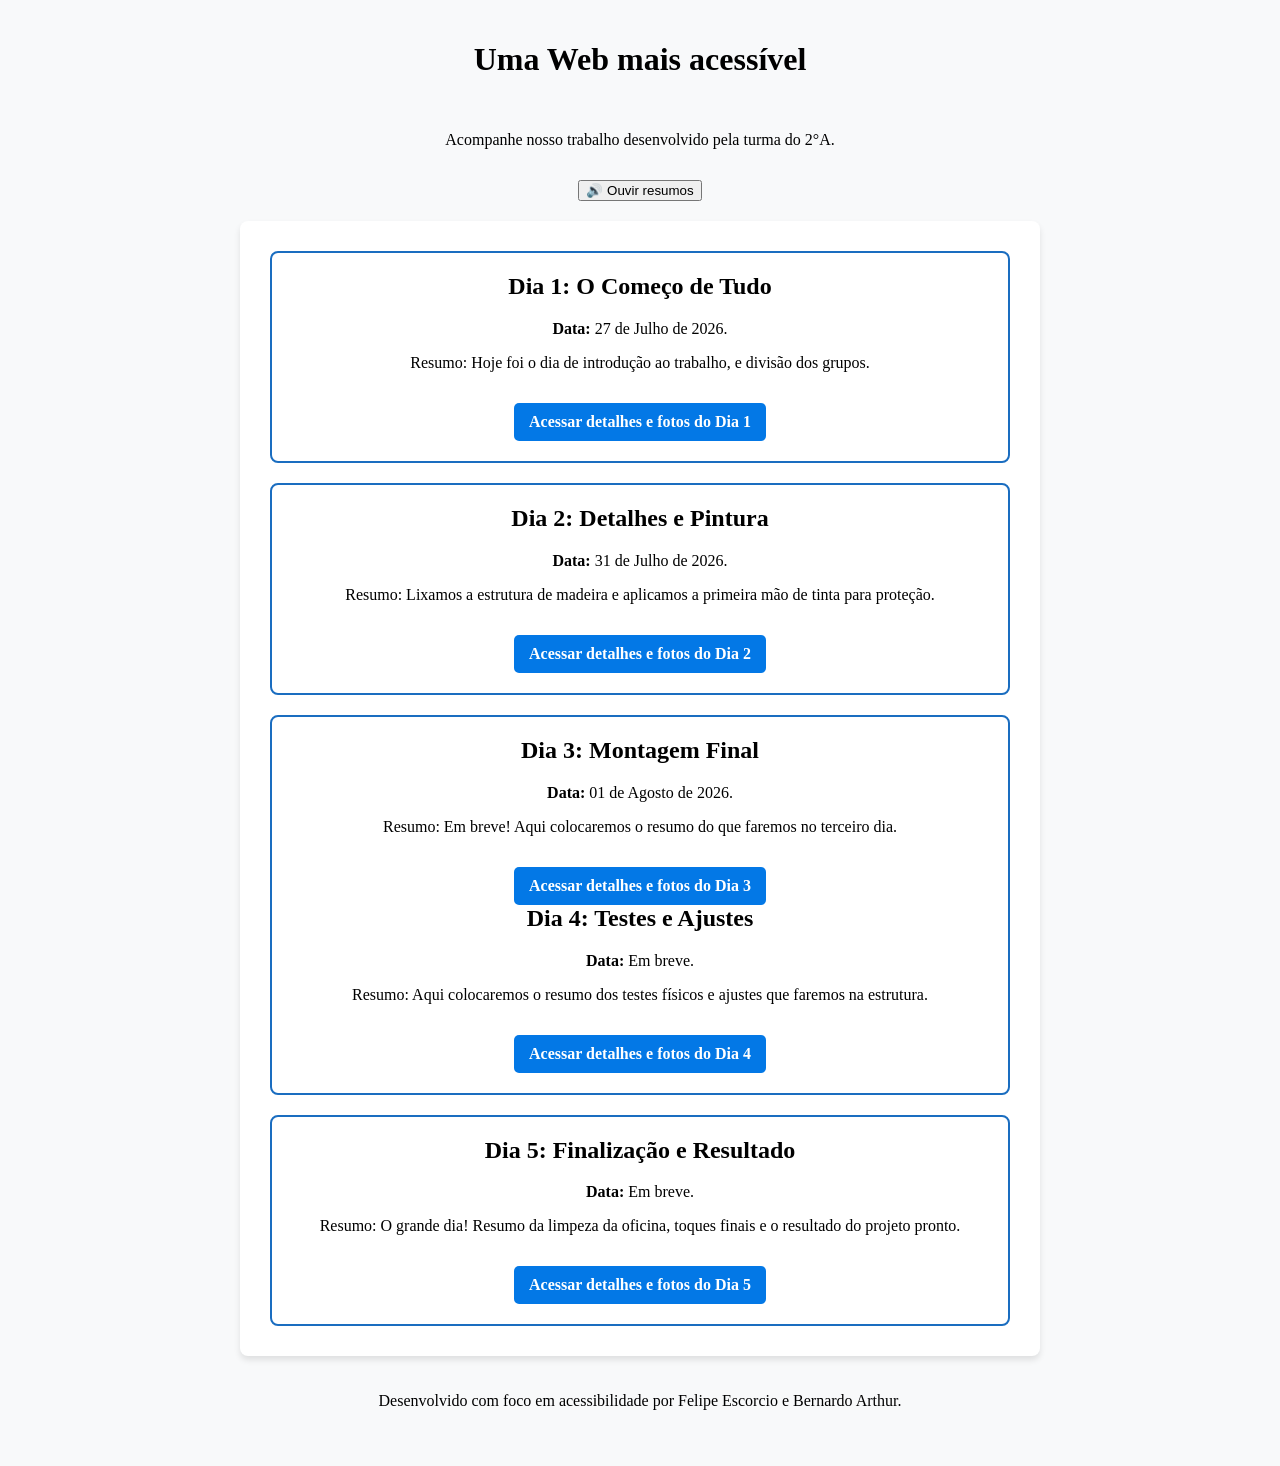
<file: index.html>
<!DOCTYPE html>
<html lang="pt-BR">
<head>
    <meta charset="UTF-8">
    <meta name="viewport" content="width=device-width, initial-scale=1.0">
    <title>Diário de Bordo do Projeto</title>
    <link rel="stylesheet" href="style.css">
</head>
<body>

    <header>
        <h1>Uma Web mais acessível</h1>
        <p>Acompanhe nosso trabalho desenvolvido pela turma do 2°A.</p>
        
        <button id="btn-ouvir">🔊 Ouvir resumos</button>
        <button id="btn-parar" style="display: none;">⏹️ Parar leitura</button>
    </header>

    <main class="grid-resumos">
        <section class="cartao-resumo" aria-labelledby="resumo-dia1">
            <h2 id="resumo-dia1">Dia 1: O Começo de Tudo</h2>
            <p><strong>Data:</strong> 27 de Julho de 2026.</p>
            <p>Resumo: Hoje foi o dia de introdução ao trabalho, e divisão dos grupos.</p>
            <a class="btn-detalhes" href="dia1.html">Acessar detalhes e fotos do Dia 1</a>
        </section>

        <section class="cartao-resumo" aria-labelledby="resumo-dia2">
            <h2 id="resumo-dia2">Dia 2: Detalhes e Pintura</h2>
            <p><strong>Data:</strong> 31 de Julho de 2026.</p>
            <p>Resumo: Lixamos a estrutura de madeira e aplicamos a primeira mão de tinta para proteção.</p>
            <a class="btn-detalhes" href="dia2.html">Acessar detalhes e fotos do Dia 2</a>
        </section>

        <section class="cartao-resumo" aria-labelledby="resumo-dia3">
            <h2 id="resumo-dia3">Dia 3: Montagem Final</h2>
            <p><strong>Data:</strong> 01 de Agosto de 2026.</p>
            <p>Resumo: Em breve! Aqui colocaremos o resumo do que faremos no terceiro dia.</p>
            <a class="btn-detalhes" href="#">Acessar detalhes e fotos do Dia 3</a>
            <h2 id="resumo-dia4">Dia 4: Testes e Ajustes</h2>
            <p><strong>Data:</strong> Em breve.</p>
            <p>Resumo: Aqui colocaremos o resumo dos testes físicos e ajustes que faremos na estrutura.</p>
            <a class="btn-detalhes" href="dia4.html">Acessar detalhes e fotos do Dia 4</a>
        </section>

        <section class="cartao-resumo" aria-labelledby="resumo-dia5">
            <h2 id="resumo-dia5">Dia 5: Finalização e Resultado</h2>
            <p><strong>Data:</strong> Em breve.</p>
            <p>Resumo: O grande dia! Resumo da limpeza da oficina, toques finais e o resultado do projeto pronto.</p>
            <a class="btn-detalhes" href="dia5.html">Acessar detalhes e fotos do Dia 5</a>
        </section>
        </section>
        
        </main>

    <footer>
        <p>Desenvolvido com foco em acessibilidade por Felipe Escorcio e Bernardo Arthur.</p>
    </footer>

    <script src="script.js"></script>
</body>
</html>
</file>
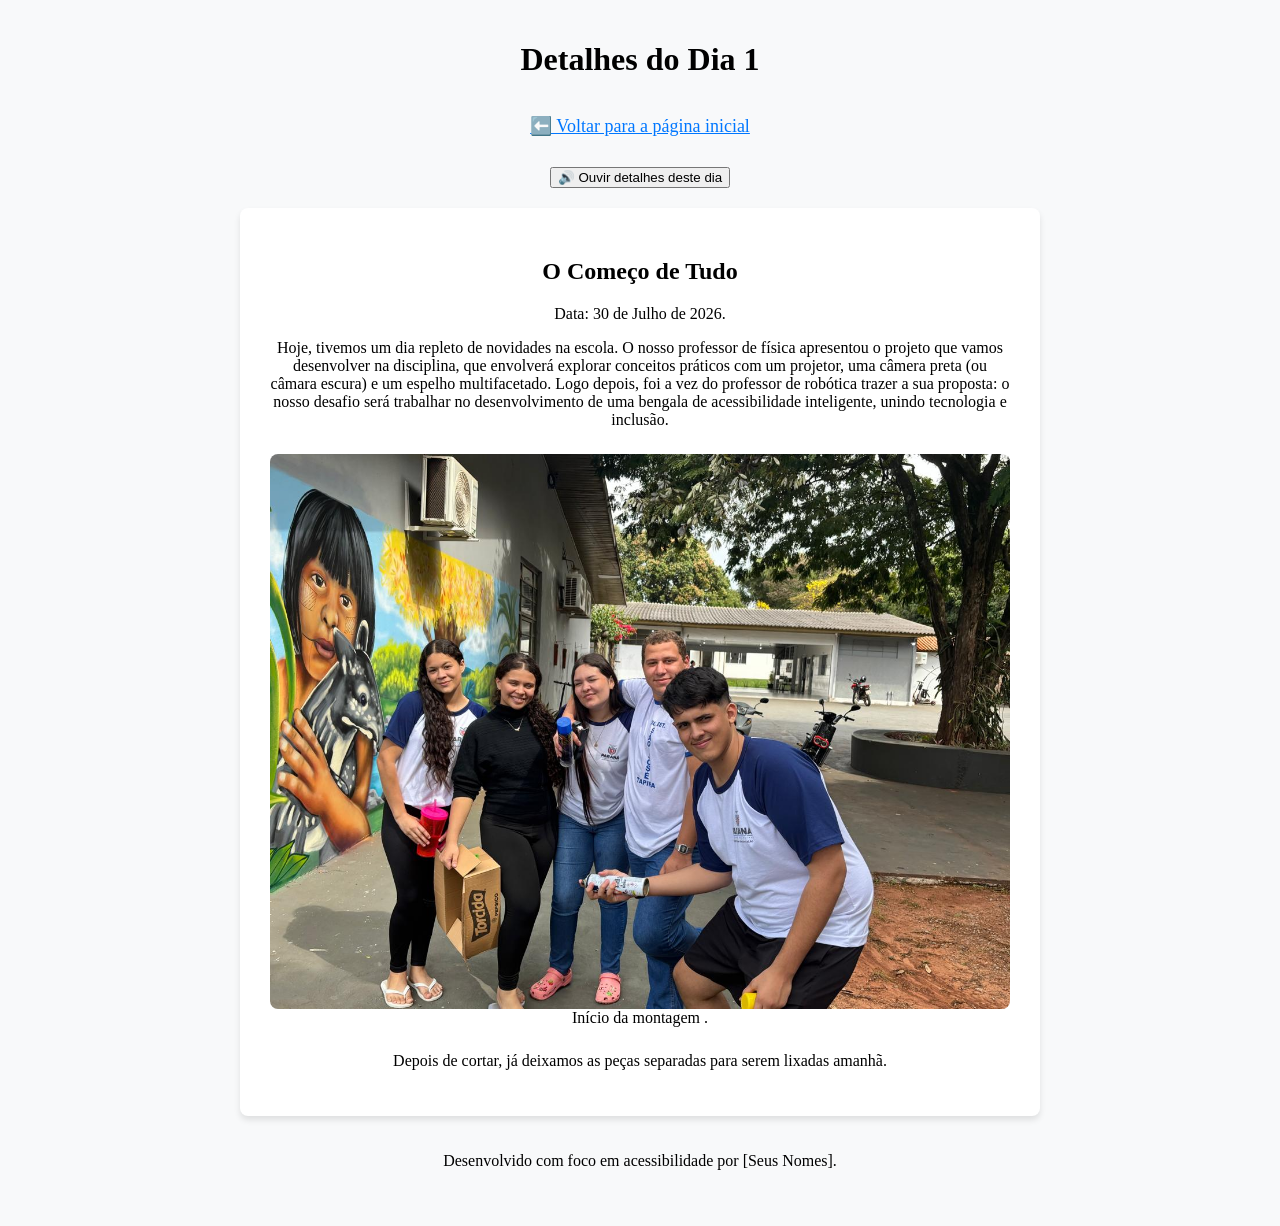
<file: dia1.html>
<!DOCTYPE html>
<html lang="pt-BR">
<head>
    <meta charset="UTF-8">
    <meta name="viewport" content="width=device-width, initial-scale=1.0">
    <title>Dia 1 - Detalhes do Projeto</title>
    <link rel="stylesheet" href="style.css">
</head>
<body>

    <header>
        <h1>Detalhes do Dia 1</h1>
        
        <a class="btn-voltar" href="index.html">⬅️ Voltar para a página inicial</a>
        
        <button id="btn-ouvir">🔊 Ouvir detalhes deste dia</button>
        <button id="btn-parar" style="display: none;">⏹️ Parar leitura</button>
    </header>

    <main>
        <section>
            <h2>O Começo de Tudo</h2>
            <p>Data: 30 de Julho de 2026.</p>
            <p>Hoje, tivemos um dia repleto de novidades na escola. O nosso professor de física apresentou o projeto que vamos desenvolver na disciplina, que envolverá explorar conceitos práticos com um projetor, uma câmera preta (ou câmara escura) e um espelho multifacetado. Logo depois, foi a vez do professor de robótica trazer a sua proposta: o nosso desafio será trabalhar no desenvolvimento de uma bengala de acessibilidade inteligente, unindo tecnologia e inclusão.</p>
            
            <figure>
                <img src="ifa1.jpeg" alt="Foto minha e do meu amigo segurando os pedaços de madeira que vão formar a base do projeto. Nós dois estamos sorrindo em uma oficina.">
                <figcaption>Início da montagem .</figcaption>
            </figure>
            
            <p>Depois de cortar, já deixamos as peças separadas para serem lixadas amanhã.</p>
        </section>
    </main>

    <footer>
        <p>Desenvolvido com foco em acessibilidade por [Seus Nomes].</p>
    </footer>

    <script src="script.js"></script>
</body>
</html>
<head>
    <meta charset="UTF-8">
    <meta name="viewport" content="width=device-width, initial-scale=1.0">
    <title>Dia 1 - Detalhes do Projeto</title>
    <!-- Garanta que o caminho para o arquivo CSS está correto -->
    <link rel="stylesheet" href="style.css">
</head>
</file>
<file: style.css>
/* --- NOVOS ESTILOS PARA OS RESUMOS E LINKS --- */

/* Transforma o <main> da página inicial em uma grade (grid) para os cartões */
.grid-resumos {
    display: flex;
    flex-direction: column;
    gap: 20px;
}

/* Estilo para cada cartão de resumo */
.cartao-resumo {
    background-color: #ffffff;
    border: 2px solid #1a6dc0;
    border-radius: 8px;
    padding: 20px;
    margin-bottom: 0; /* O gap acima já faz o espaçamento */
}

.cartao-resumo h2 {
    margin-top: 0;
    color: #000000;
}

/* Botão de "Acessar detalhes" */
.btn-detalhes {
    display: inline-block;
    background-color: #0378e6;
    color: rgb(255, 255, 255);
    padding: 10px 15px;
    text-decoration: none;
    border-radius: 5px;
    margin-top: 15px;
    font-weight: bold;
}

.btn-detalhes:hover {
    background-color: #004085;
    color: rgb(255, 255, 255);
}

.btn-detalhes:focus {
    outline: 4px solid #00388b;
    background-color: #008cff;
    color: rgb(255, 255, 255);
}

/* Botão de voltar nas páginas dos dias */
.btn-voltar {
    display: inline-block;
    color: #0077ff;
    text-decoration: underline;
    font-size: 18px;
    margin-bottom: 15px;
}

.btn-voltar:hover {
    color: #ffc107;
}

.btn-voltar:focus {
    outline: 3px solid #0004ec;
    background-color: #2262da;
}
/* --- CENTRALIZAÇÃO GERAL DO SITE --- */

/* Centraliza os blocos principais na tela e define o alinhamento de texto */
body {
    display: flex;
    flex-direction: column;
    align-items: center;   /* Centraliza horizontalmente os blocos header, main e footer */
    text-align: center;     /* Centraliza todos os títulos, parágrafos e textos */
    margin: 0;
    padding: 20px;
    background-color: #f8f9fa;
}

/* Limita a largura do conteúdo para não espalhar nas bordas de telas grandes */
header, main, footer {
    width: 100%;
    max-width: 800px;
    margin: 0 auto 20px auto;
    box-sizing: border-box;
}

/* Estilização da caixa principal */
main {
    background-color: #ffffff;
    padding: 30px;
    border-radius: 8px;
    box-shadow: 0 4px 6px rgba(0, 0, 0, 0.1);
}

/* Centraliza os botões e links do cabeçalho */
header {
    display: flex;
    flex-direction: column;
    align-items: center;
    gap: 15px;
}

/* Alinha elementos dentro de contêineres de botões lado a lado no centro */
.controles, .controles-fonte {
    display: flex;
    justify-content: center;
    align-items: center;
    gap: 10px;
    flex-wrap: wrap;
}

/* Centraliza imagens e suas legendas */
figure {
    display: flex;
    flex-direction: column;
    align-items: center;
    margin: 25px 0;
}

img {
    max-width: 100%;
    height: auto;
    display: block;
    margin: 0 auto;
    border-radius: 8px;
}
</file>
